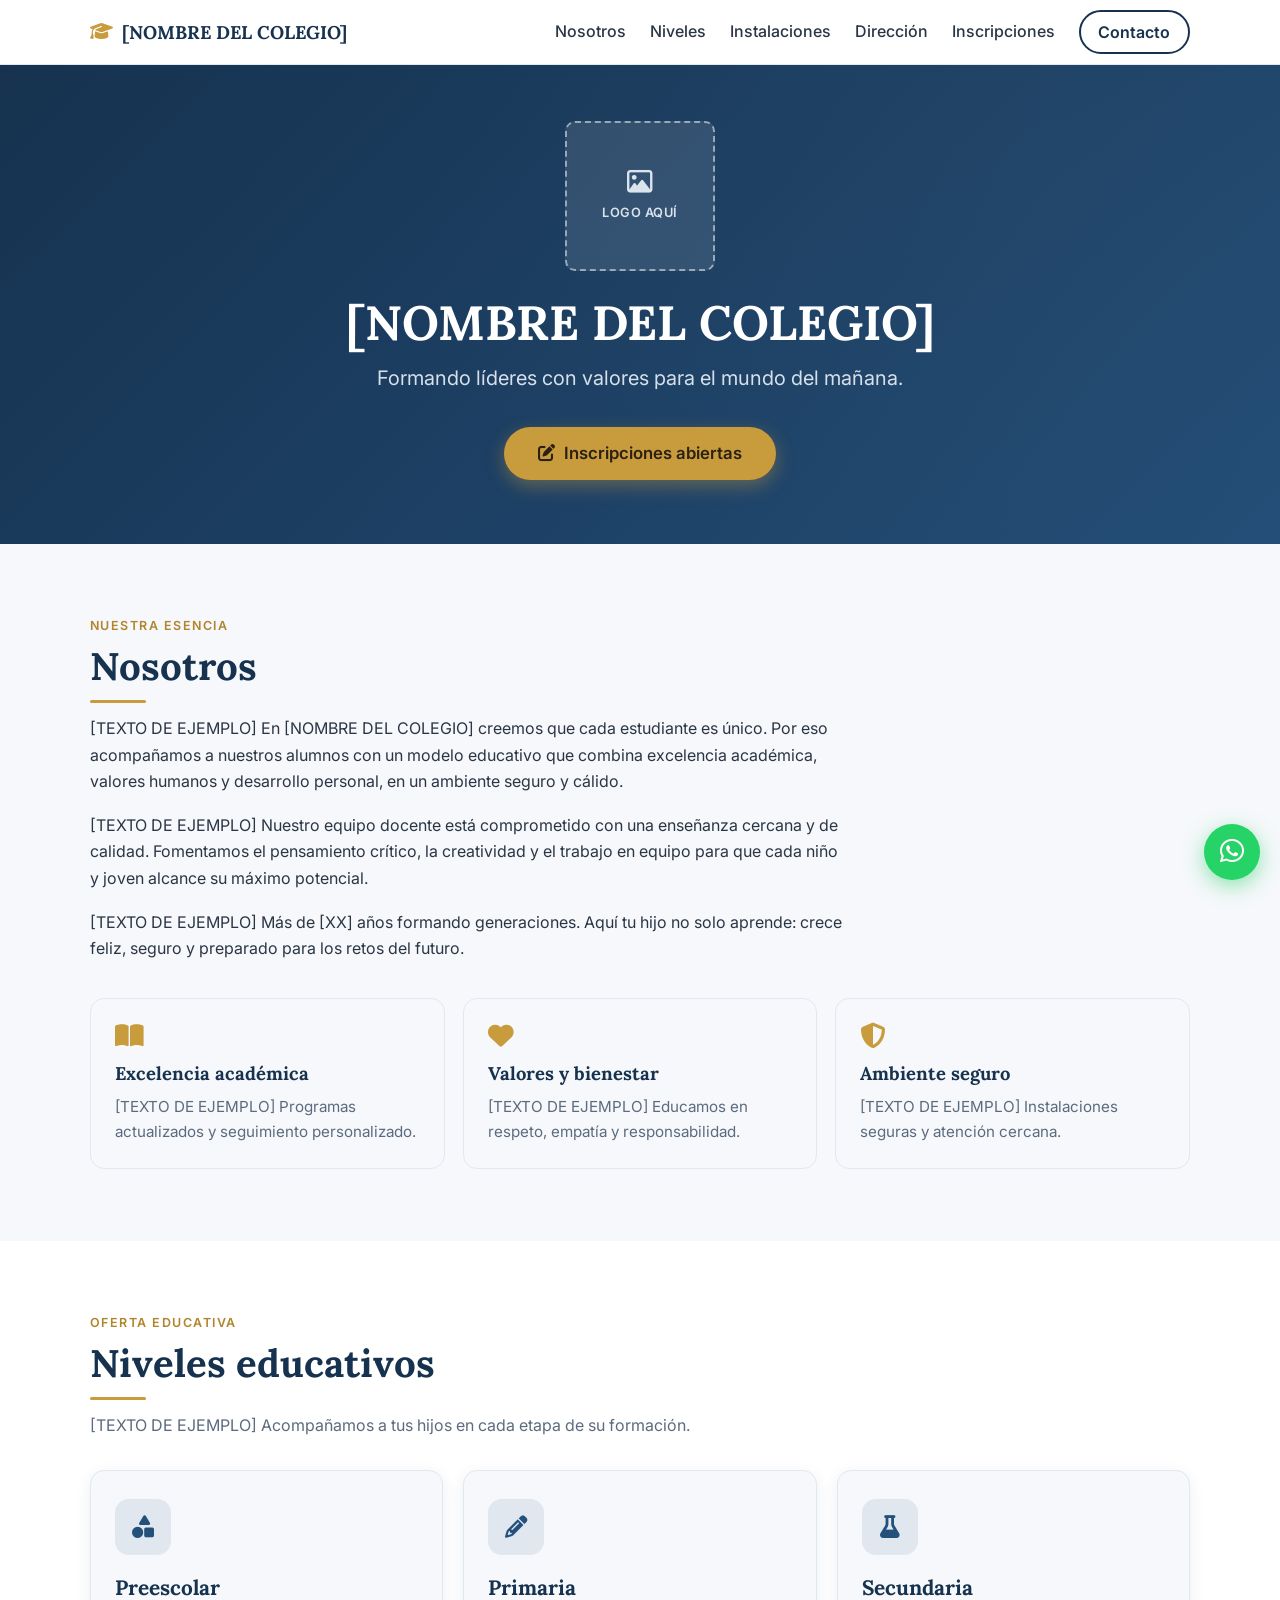
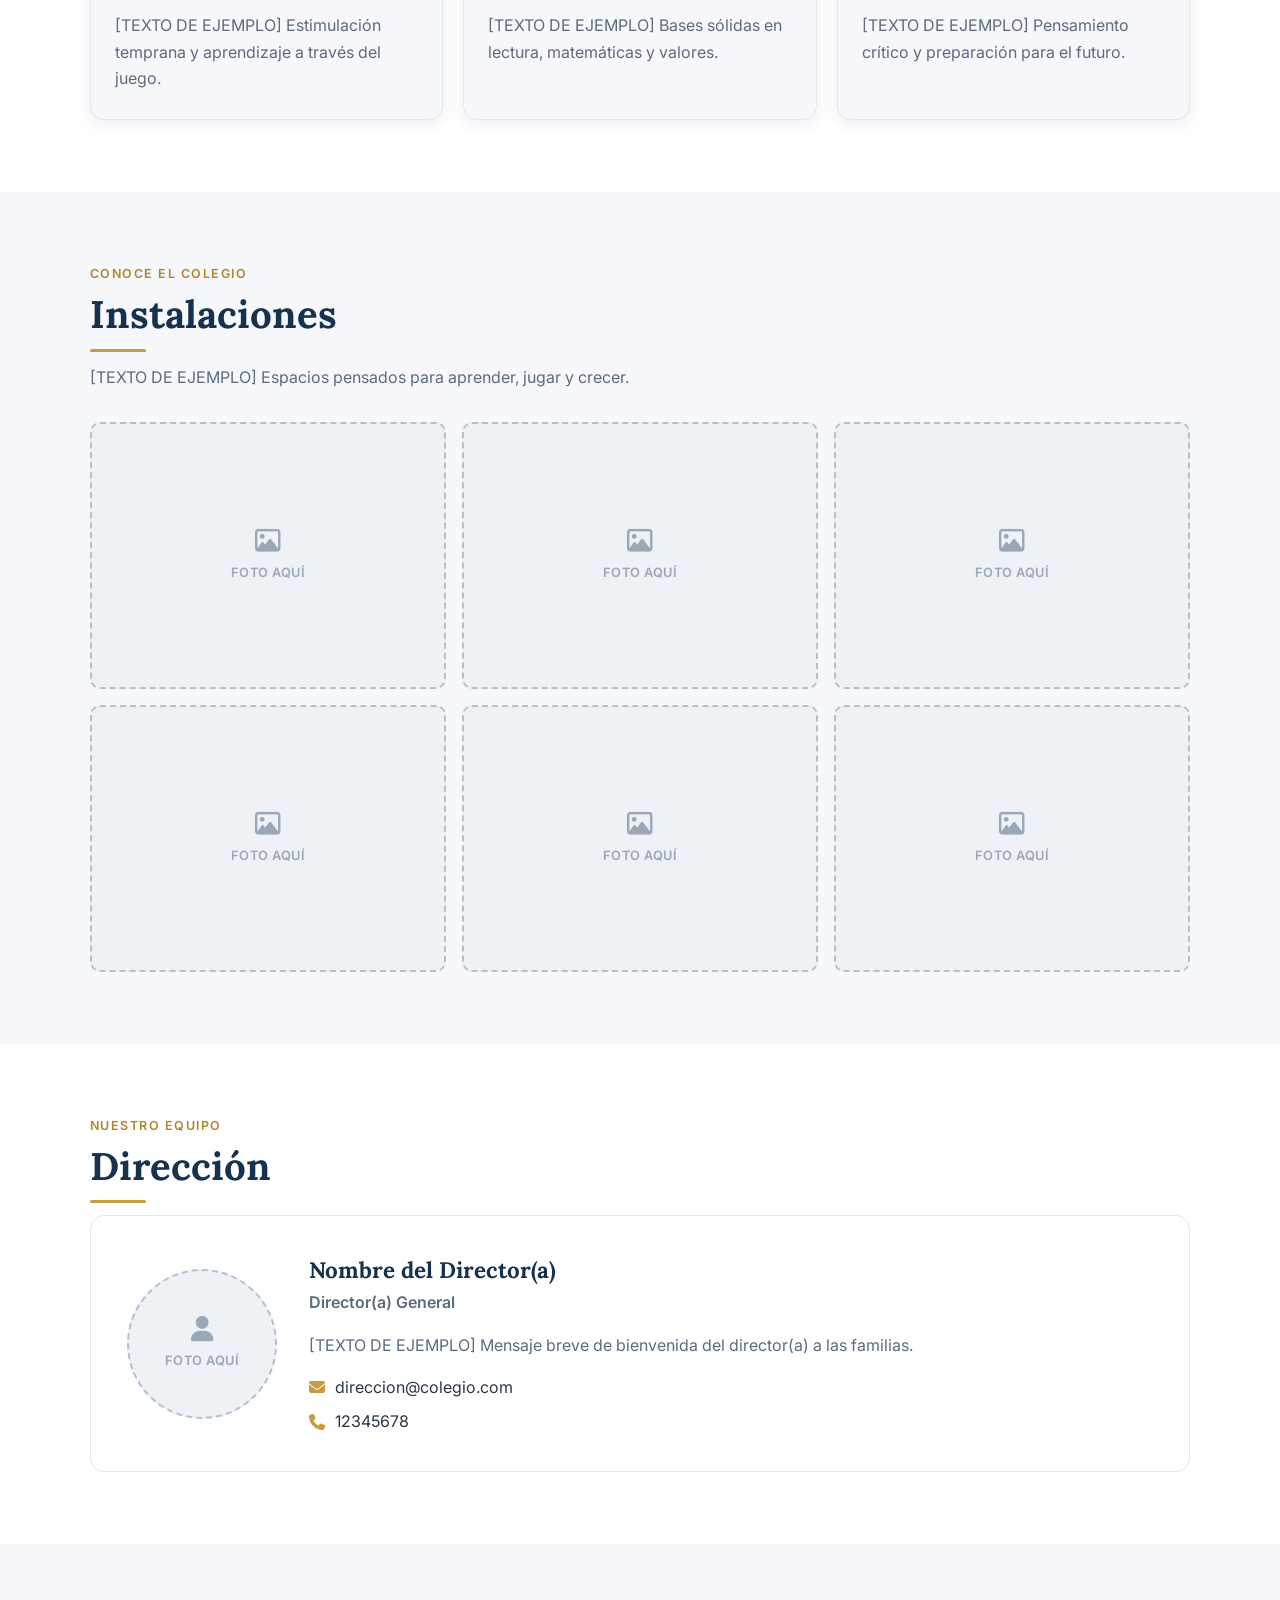
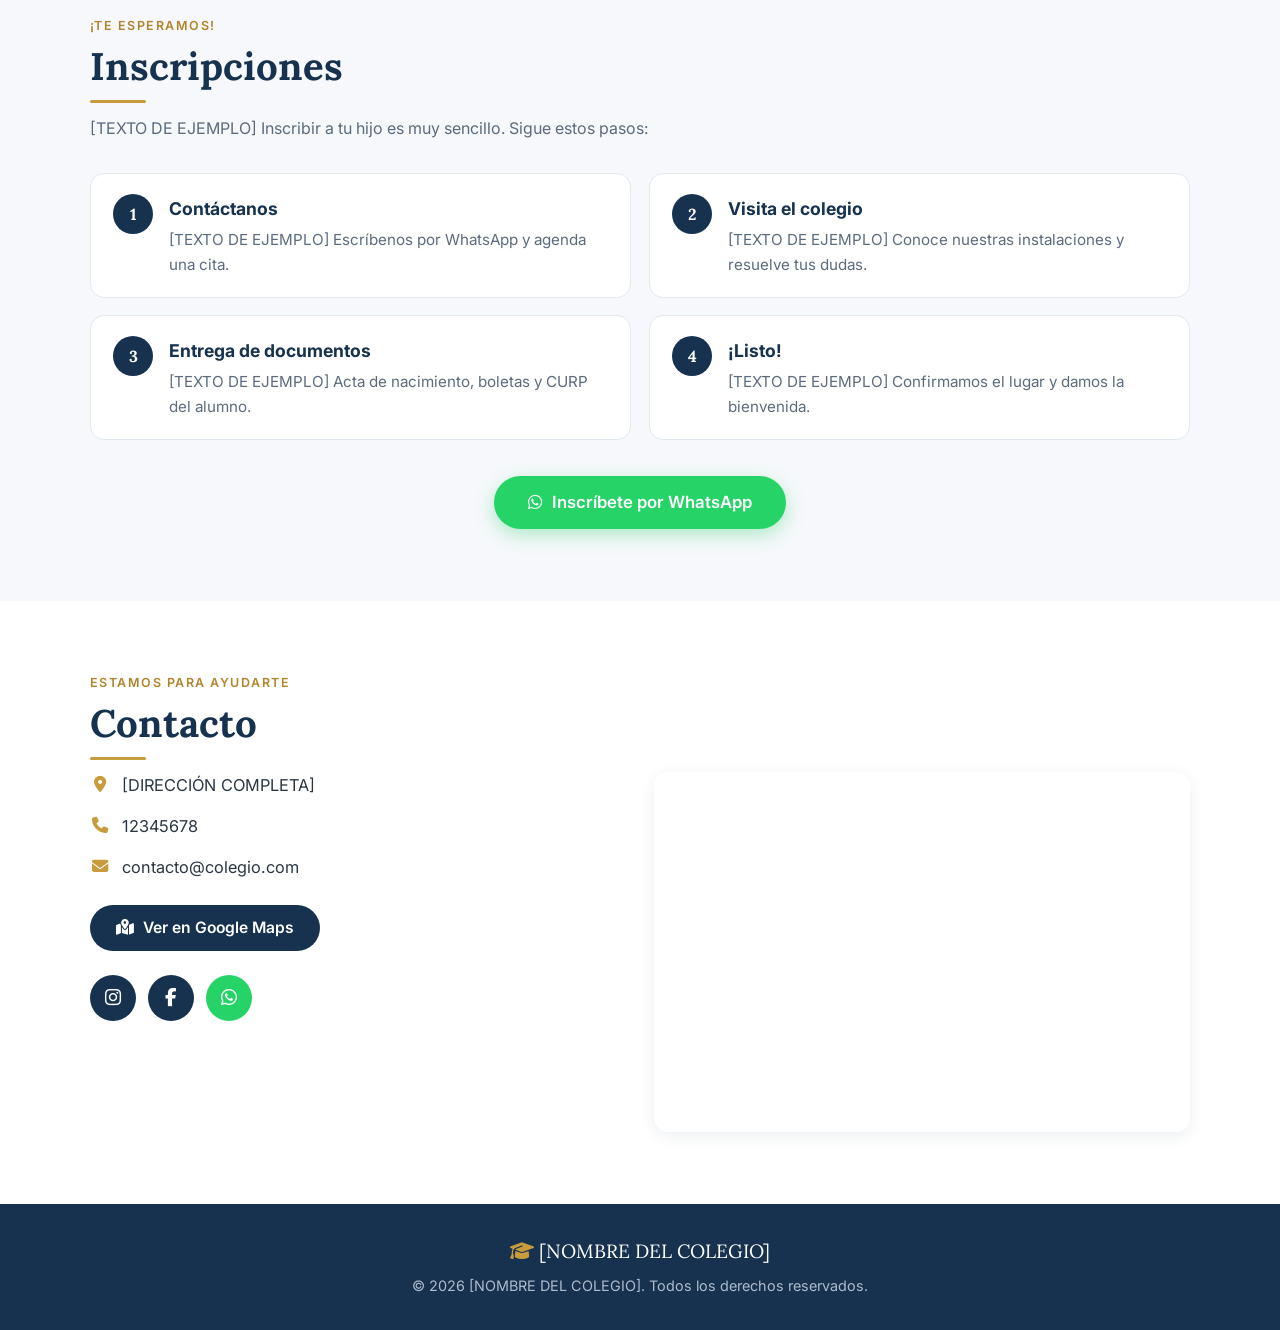
<file: index.html>
<!DOCTYPE html>
<html lang="es">
<head>
  <meta charset="UTF-8" />
  <meta name="viewport" content="width=device-width, initial-scale=1.0" />

  <!-- ============================================================= -->
  <!-- REEMPLAZAR: título de la pestaña del navegador (nombre del colegio) -->
  <title>[NOMBRE DEL COLEGIO] | Inscripciones abiertas</title>
  <!-- REEMPLAZAR: descripción para Google y redes sociales -->
  <meta name="description" content="[NOMBRE DEL COLEGIO] - Educación de calidad para tus hijos. Inscripciones abiertas." />

  <link rel="stylesheet" href="styles.css" />

  <!-- Tipografías (Google Fonts, gratis). Si no hay internet, usa fuentes del sistema. -->
  <link rel="preconnect" href="https://fonts.googleapis.com" />
  <link rel="preconnect" href="https://fonts.gstatic.com" crossorigin />
  <link href="https://fonts.googleapis.com/css2?family=Inter:wght@400;500;600;700&family=Lora:wght@500;600;700&display=swap" rel="stylesheet" />

  <!-- Iconos Font Awesome (gratis, por CDN) -->
  <link rel="stylesheet" href="https://cdnjs.cloudflare.com/ajax/libs/font-awesome/6.5.1/css/all.min.css" />
</head>
<body>

  <!--
  =================================================================
    LISTA DE COSAS QUE DEBES REEMPLAZAR ANTES DE VENDER / PUBLICAR
    (búscalas en este archivo escribiendo: REEMPLAZAR)
  -----------------------------------------------------------------
    [ ] Nombre del colegio  ->  [NOMBRE DEL COLEGIO]
    [ ] Lema / eslogan
    [ ] Textos de "Nosotros", niveles e inscripciones
    [ ] Logo (caja gris "LOGO AQUÍ")
    [ ] Fotos de instalaciones (cajas grises "FOTO AQUÍ")
    [ ] Foto y datos del director(a)
    [ ] Dirección completa
    [ ] Teléfono (ahora dice 12345678)
    [ ] Número de WhatsApp
    [ ] Correo electrónico
    [ ] Link "Ver en Google Maps"
    [ ] Mapa embebido (iframe)
    [ ] Links de Instagram y Facebook
  =================================================================
  -->

  <!-- ===================== ENCABEZADO / MENÚ ===================== -->
  <header class="site-header" id="top">
    <div class="container header-inner">
      <!-- REEMPLAZAR: nombre del colegio -->
      <a href="#top" class="brand">
        <i class="fa-solid fa-graduation-cap"></i>
        <span>[NOMBRE DEL COLEGIO]</span>
      </a>

      <button class="nav-toggle" id="navToggle" aria-label="Abrir menú" aria-expanded="false" aria-controls="navMenu">
        <i class="fa-solid fa-bars"></i>
      </button>

      <nav class="nav" id="navMenu">
        <a href="#nosotros">Nosotros</a>
        <a href="#niveles">Niveles</a>
        <a href="#instalaciones">Instalaciones</a>
        <a href="#direccion">Dirección</a>
        <a href="#inscripciones">Inscripciones</a>
        <a href="#contacto" class="nav-cta">Contacto</a>
      </nav>
    </div>
  </header>

  <!-- ========================== HERO ============================ -->
  <section class="hero" id="inicio">
    <div class="container hero-inner">

      <!-- REEMPLAZAR: pon aquí el logo del colegio.
           Cuando tengas la imagen, borra el <div> de abajo y usa:
           <img src="logo.png" alt="Logo de [NOMBRE DEL COLEGIO]" class="hero-logo" /> -->
      <div class="logo-box">
        <i class="fa-regular fa-image"></i>
        <span>LOGO AQUÍ</span>
      </div>

      <!-- REEMPLAZAR: nombre del colegio -->
      <h1 class="hero-title">[NOMBRE DEL COLEGIO]</h1>

      <!-- REEMPLAZAR: lema / eslogan corto del colegio -->
      <p class="hero-lema">Formando líderes con valores para el mundo del mañana.</p>

      <a href="#contacto" class="btn btn-acento btn-grande">
        <i class="fa-solid fa-pen-to-square"></i> Inscripciones abiertas
      </a>
    </div>
  </section>

  <!-- ======================== NOSOTROS ========================= -->
  <section class="seccion" id="nosotros">
    <div class="container">
      <p class="seccion-kicker">Nuestra esencia</p>
      <h2 class="seccion-titulo">Nosotros</h2>

      <div class="texto-largo">
        <!-- REEMPLAZAR: estos 3 párrafos son de ejemplo. Cámbialos por la filosofía real del colegio. -->
        <p>
          [TEXTO DE EJEMPLO] En [NOMBRE DEL COLEGIO] creemos que cada estudiante es
          único. Por eso acompañamos a nuestros alumnos con un modelo educativo que
          combina excelencia académica, valores humanos y desarrollo personal, en un
          ambiente seguro y cálido.
        </p>
        <p>
          [TEXTO DE EJEMPLO] Nuestro equipo docente está comprometido con una
          enseñanza cercana y de calidad. Fomentamos el pensamiento crítico, la
          creatividad y el trabajo en equipo para que cada niño y joven alcance su
          máximo potencial.
        </p>
        <p>
          [TEXTO DE EJEMPLO] Más de [XX] años formando generaciones. Aquí tu hijo no
          solo aprende: crece feliz, seguro y preparado para los retos del futuro.
        </p>
      </div>

      <!-- Valores / pilares (placeholder, puedes editarlos o borrarlos) -->
      <div class="valores-grid">
        <div class="valor-card">
          <i class="fa-solid fa-book-open"></i>
          <h3>Excelencia académica</h3>
          <p>[TEXTO DE EJEMPLO] Programas actualizados y seguimiento personalizado.</p>
        </div>
        <div class="valor-card">
          <i class="fa-solid fa-heart"></i>
          <h3>Valores y bienestar</h3>
          <p>[TEXTO DE EJEMPLO] Educamos en respeto, empatía y responsabilidad.</p>
        </div>
        <div class="valor-card">
          <i class="fa-solid fa-shield-halved"></i>
          <h3>Ambiente seguro</h3>
          <p>[TEXTO DE EJEMPLO] Instalaciones seguras y atención cercana.</p>
        </div>
      </div>
    </div>
  </section>

  <!-- ===================== NIVELES EDUCATIVOS =================== -->
  <section class="seccion seccion-alt" id="niveles">
    <div class="container">
      <p class="seccion-kicker">Oferta educativa</p>
      <h2 class="seccion-titulo">Niveles educativos</h2>
      <p class="seccion-intro">[TEXTO DE EJEMPLO] Acompañamos a tus hijos en cada etapa de su formación.</p>

      <div class="niveles-grid">
        <!-- REEMPLAZAR: textos de cada nivel. Agrega o quita tarjetas según el colegio. -->
        <article class="nivel-card">
          <div class="nivel-icono"><i class="fa-solid fa-shapes"></i></div>
          <h3>Preescolar</h3>
          <p>[TEXTO DE EJEMPLO] Estimulación temprana y aprendizaje a través del juego.</p>
        </article>

        <article class="nivel-card">
          <div class="nivel-icono"><i class="fa-solid fa-pencil"></i></div>
          <h3>Primaria</h3>
          <p>[TEXTO DE EJEMPLO] Bases sólidas en lectura, matemáticas y valores.</p>
        </article>

        <article class="nivel-card">
          <div class="nivel-icono"><i class="fa-solid fa-flask"></i></div>
          <h3>Secundaria</h3>
          <p>[TEXTO DE EJEMPLO] Pensamiento crítico y preparación para el futuro.</p>
        </article>
      </div>
    </div>
  </section>

  <!-- ======================= INSTALACIONES ===================== -->
  <section class="seccion" id="instalaciones">
    <div class="container">
      <p class="seccion-kicker">Conoce el colegio</p>
      <h2 class="seccion-titulo">Instalaciones</h2>
      <p class="seccion-intro">[TEXTO DE EJEMPLO] Espacios pensados para aprender, jugar y crecer.</p>

      <!-- REEMPLAZAR: cada caja gris por una foto real.
           Cuando tengas las fotos, reemplaza cada <div class="foto-box">...</div> por:
           <img src="instalacion-1.jpg" alt="Descripción de la foto" class="foto-img" /> -->
      <div class="galeria">
        <div class="foto-box"><i class="fa-regular fa-image"></i><span>FOTO AQUÍ</span></div>
        <div class="foto-box"><i class="fa-regular fa-image"></i><span>FOTO AQUÍ</span></div>
        <div class="foto-box"><i class="fa-regular fa-image"></i><span>FOTO AQUÍ</span></div>
        <div class="foto-box"><i class="fa-regular fa-image"></i><span>FOTO AQUÍ</span></div>
        <div class="foto-box"><i class="fa-regular fa-image"></i><span>FOTO AQUÍ</span></div>
        <div class="foto-box"><i class="fa-regular fa-image"></i><span>FOTO AQUÍ</span></div>
      </div>
    </div>
  </section>

  <!-- ===================== DIRECCIÓN / EQUIPO =================== -->
  <section class="seccion seccion-alt" id="direccion">
    <div class="container">
      <p class="seccion-kicker">Nuestro equipo</p>
      <h2 class="seccion-titulo">Dirección</h2>

      <div class="director-card">
        <!-- REEMPLAZAR: foto del director(a).
             Cuando tengas la foto, reemplaza este <div> por:
             <img src="director.jpg" alt="Foto del director(a)" class="director-foto" /> -->
        <div class="director-foto-box">
          <i class="fa-solid fa-user"></i>
          <span>FOTO AQUÍ</span>
        </div>

        <div class="director-info">
          <!-- REEMPLAZAR: nombre del director(a) -->
          <h3>Nombre del Director(a)</h3>
          <p class="director-rol">Director(a) General</p>
          <p>[TEXTO DE EJEMPLO] Mensaje breve de bienvenida del director(a) a las familias.</p>

          <ul class="director-contacto">
            <!-- REEMPLAZAR: correo del director(a) -->
            <li>
              <i class="fa-solid fa-envelope"></i>
              <a href="mailto:direccion@colegio.com">direccion@colegio.com</a>
            </li>
            <!-- REEMPLAZAR: teléfono del director(a) (ahora dice 12345678) -->
            <li>
              <i class="fa-solid fa-phone"></i>
              <a href="tel:12345678">12345678</a>
            </li>
          </ul>
        </div>
      </div>
    </div>
  </section>

  <!-- ======================= INSCRIPCIONES ===================== -->
  <section class="seccion" id="inscripciones">
    <div class="container">
      <p class="seccion-kicker">¡Te esperamos!</p>
      <h2 class="seccion-titulo">Inscripciones</h2>
      <p class="seccion-intro">[TEXTO DE EJEMPLO] Inscribir a tu hijo es muy sencillo. Sigue estos pasos:</p>

      <!-- REEMPLAZAR: pasos reales del proceso de inscripción -->
      <ol class="pasos">
        <li>
          <span class="paso-num">1</span>
          <div>
            <h3>Contáctanos</h3>
            <p>[TEXTO DE EJEMPLO] Escríbenos por WhatsApp y agenda una cita.</p>
          </div>
        </li>
        <li>
          <span class="paso-num">2</span>
          <div>
            <h3>Visita el colegio</h3>
            <p>[TEXTO DE EJEMPLO] Conoce nuestras instalaciones y resuelve tus dudas.</p>
          </div>
        </li>
        <li>
          <span class="paso-num">3</span>
          <div>
            <h3>Entrega de documentos</h3>
            <p>[TEXTO DE EJEMPLO] Acta de nacimiento, boletas y CURP del alumno.</p>
          </div>
        </li>
        <li>
          <span class="paso-num">4</span>
          <div>
            <h3>¡Listo!</h3>
            <p>[TEXTO DE EJEMPLO] Confirmamos el lugar y damos la bienvenida.</p>
          </div>
        </li>
      </ol>

      <div class="centro">
        <!-- REEMPLAZAR: número de WhatsApp.
             Formato wa.me: código de país + número, SIN espacios ni signos.
             Ejemplo México: 52 + 10 dígitos  ->  https://wa.me/521234567890 -->
        <a href="https://wa.me/5212345678" class="btn btn-whatsapp btn-grande" target="_blank" rel="noopener">
          <i class="fa-brands fa-whatsapp"></i> Inscríbete por WhatsApp
        </a>
      </div>
    </div>
  </section>

  <!-- ========================= CONTACTO ========================= -->
  <section class="seccion seccion-alt" id="contacto">
    <div class="container">
      <p class="seccion-kicker">Estamos para ayudarte</p>
      <h2 class="seccion-titulo">Contacto</h2>

      <div class="contacto-grid">
        <!-- Columna de datos -->
        <div class="contacto-datos">
          <ul class="datos-lista">
            <!-- REEMPLAZAR: dirección completa del colegio -->
            <li>
              <i class="fa-solid fa-location-dot"></i>
              <span>[DIRECCIÓN COMPLETA]</span>
            </li>
            <!-- REEMPLAZAR: teléfono (ahora dice 12345678) -->
            <li>
              <i class="fa-solid fa-phone"></i>
              <a href="tel:12345678">12345678</a>
            </li>
            <!-- REEMPLAZAR: correo electrónico -->
            <li>
              <i class="fa-solid fa-envelope"></i>
              <a href="mailto:contacto@colegio.com">contacto@colegio.com</a>
            </li>
          </ul>

          <!-- REEMPLAZAR: link real de Google Maps (el que copiaste de "Compartir").
               Mientras tanto está en "#". -->
          <a href="#" class="btn btn-primario" target="_blank" rel="noopener">
            <i class="fa-solid fa-map-location-dot"></i> Ver en Google Maps
          </a>

          <!-- Redes sociales -->
          <div class="redes">
            <!-- REEMPLAZAR: link de Instagram (pega tu URL en href) -->
            <a href="#" class="red-icono" aria-label="Instagram" target="_blank" rel="noopener">
              <i class="fa-brands fa-instagram"></i>
            </a>
            <!-- REEMPLAZAR: link de Facebook (pega tu URL en href) -->
            <a href="#" class="red-icono" aria-label="Facebook" target="_blank" rel="noopener">
              <i class="fa-brands fa-facebook-f"></i>
            </a>
            <!-- REEMPLAZAR: número de WhatsApp (mismo formato wa.me de arriba) -->
            <a href="https://wa.me/5212345678" class="red-icono red-whatsapp" aria-label="WhatsApp" target="_blank" rel="noopener">
              <i class="fa-brands fa-whatsapp"></i>
            </a>
          </div>
        </div>

        <!-- Columna del mapa -->
        <div class="contacto-mapa">
          <!--
            REEMPLAZAR EL MAPA:
            1. Entra a Google Maps y busca tu colegio.
            2. Clic en "Compartir"  ->  pestaña "Insertar un mapa".
            3. Copia TODO el código <iframe ...></iframe> que te da Google.
            4. Borra el <iframe> de abajo y pega el tuyo en su lugar.
            (El mapa de abajo es solo un ejemplo y no necesita API key.)
          -->
          <iframe
            title="Ubicación del colegio en Google Maps"
            src="https://maps.google.com/maps?q=Ciudad%20de%20M%C3%A9xico&t=&z=12&ie=UTF8&iwloc=&output=embed"
            width="100%"
            height="320"
            style="border:0;"
            allowfullscreen=""
            loading="lazy"
            referrerpolicy="no-referrer-when-downgrade">
          </iframe>
        </div>
      </div>
    </div>
  </section>

  <!-- ========================== FOOTER ========================== -->
  <footer class="site-footer">
    <div class="container">
      <!-- REEMPLAZAR: nombre del colegio -->
      <p class="footer-nombre"><i class="fa-solid fa-graduation-cap"></i> [NOMBRE DEL COLEGIO]</p>
      <!-- El año se actualiza solo con JavaScript (ver script.js) -->
      <p class="footer-copy">&copy; <span id="anio">2026</span> [NOMBRE DEL COLEGIO]. Todos los derechos reservados.</p>
    </div>
  </footer>

  <!-- Botón flotante de WhatsApp (REEMPLAZAR número, mismo formato wa.me) -->
  <a href="https://wa.me/5212345678" class="whatsapp-flotante" aria-label="Escríbenos por WhatsApp" target="_blank" rel="noopener">
    <i class="fa-brands fa-whatsapp"></i>
  </a>

  <script src="script.js"></script>
</body>
</html>
</file>
<file: styles.css>
/* =================================================================
   [NOMBRE DEL COLEGIO] - Hoja de estilos
   Mobile-first y responsive. Editar los colores en :root.
   ================================================================= */

:root {
  /* Paleta sobria y de confianza (azul + dorado) */
  --color-primario: #16324f;        /* azul marino */
  --color-primario-claro: #24507c;  /* azul medio */
  --color-acento: #c89b3c;          /* dorado */
  --color-acento-oscuro: #b0852b;
  --color-whatsapp: #25d366;
  --color-whatsapp-oscuro: #1da851;

  --color-fondo: #f6f8fb;
  --color-superficie: #ffffff;
  --color-texto: #2b3645;
  --color-texto-suave: #5c6b7e;
  --color-borde: #e2e8f0;

  --sombra: 0 4px 16px rgba(22, 50, 79, 0.08);
  --sombra-fuerte: 0 14px 34px rgba(22, 50, 79, 0.14);

  --radio: 14px;
  --radio-sm: 10px;
  --max-ancho: 1140px;
  --fuente-titulo: "Lora", Georgia, "Times New Roman", serif;
  --fuente-texto: "Inter", system-ui, -apple-system, "Segoe UI", Roboto, sans-serif;
}

/* ----------------------------- Reset ----------------------------- */
*,
*::before,
*::after { box-sizing: border-box; }

* { margin: 0; }

html {
  scroll-behavior: smooth;
  -webkit-text-size-adjust: 100%;
}

body {
  font-family: var(--fuente-texto);
  color: var(--color-texto);
  background-color: var(--color-fondo);
  line-height: 1.65;
  font-size: 1rem;
  -webkit-font-smoothing: antialiased;
}

img { max-width: 100%; display: block; }
a { color: inherit; text-decoration: none; }
ul, ol { list-style: none; padding: 0; }

/* ---------------------------- Layout ----------------------------- */
.container {
  width: 100%;
  max-width: var(--max-ancho);
  margin: 0 auto;
  padding: 0 1.25rem;
}

.seccion {
  padding: 3.5rem 0;
}

.seccion-alt {
  background-color: var(--color-superficie);
}

/* Para que el encabezado fijo no tape los títulos al hacer clic en el menú */
section[id] { scroll-margin-top: 80px; }

.seccion-kicker {
  text-transform: uppercase;
  letter-spacing: 0.12em;
  font-size: 0.78rem;
  font-weight: 600;
  color: var(--color-acento-oscuro);
  margin-bottom: 0.4rem;
}

.seccion-titulo {
  font-family: var(--fuente-titulo);
  font-size: 1.85rem;
  line-height: 1.2;
  color: var(--color-primario);
  margin-bottom: 0.75rem;
}

.seccion-titulo::after {
  content: "";
  display: block;
  width: 56px;
  height: 3px;
  margin-top: 0.7rem;
  background: var(--color-acento);
  border-radius: 3px;
}

.seccion-intro {
  color: var(--color-texto-suave);
  max-width: 620px;
  margin-bottom: 2rem;
}

.centro { text-align: center; }

/* ---------------------------- Botones ---------------------------- */
.btn {
  display: inline-flex;
  align-items: center;
  gap: 0.55rem;
  padding: 0.8rem 1.5rem;
  border-radius: 50px;
  font-weight: 600;
  font-size: 0.98rem;
  cursor: pointer;
  border: 2px solid transparent;
  transition: transform 0.15s ease, box-shadow 0.2s ease, background-color 0.2s ease;
  line-height: 1;
}
.btn:hover { transform: translateY(-2px); }
.btn:active { transform: translateY(0); }

.btn-grande { padding: 1rem 2rem; font-size: 1.05rem; }

.btn-acento {
  background-color: var(--color-acento);
  color: #2a2113;
  box-shadow: 0 6px 18px rgba(200, 155, 60, 0.4);
}
.btn-acento:hover { background-color: var(--color-acento-oscuro); }

.btn-primario {
  background-color: var(--color-primario);
  color: #fff;
}
.btn-primario:hover { background-color: var(--color-primario-claro); }

.btn-whatsapp {
  background-color: var(--color-whatsapp);
  color: #fff;
  box-shadow: 0 6px 18px rgba(37, 211, 102, 0.35);
}
.btn-whatsapp:hover { background-color: var(--color-whatsapp-oscuro); }

/* ------------------------- Encabezado/Menú ----------------------- */
.site-header {
  position: sticky;
  top: 0;
  z-index: 100;
  background-color: rgba(255, 255, 255, 0.96);
  backdrop-filter: blur(8px);
  border-bottom: 1px solid var(--color-borde);
  transition: box-shadow 0.2s ease;
}
.site-header.con-sombra { box-shadow: var(--sombra); }

.header-inner {
  display: flex;
  align-items: center;
  justify-content: space-between;
  min-height: 64px;
}

.brand {
  display: flex;
  align-items: center;
  gap: 0.55rem;
  font-family: var(--fuente-titulo);
  font-weight: 700;
  font-size: 1.15rem;
  color: var(--color-primario);
}
.brand i { color: var(--color-acento); }

.nav-toggle {
  background: none;
  border: none;
  font-size: 1.4rem;
  color: var(--color-primario);
  cursor: pointer;
  padding: 0.4rem;
  line-height: 1;
}

.nav {
  display: none;
  position: absolute;
  top: 100%;
  left: 0;
  right: 0;
  flex-direction: column;
  background-color: var(--color-superficie);
  border-bottom: 1px solid var(--color-borde);
  padding: 0.5rem 1.25rem 1rem;
  box-shadow: var(--sombra);
}
.nav.abierto { display: flex; }

.nav a {
  padding: 0.7rem 0.25rem;
  font-weight: 500;
  color: var(--color-texto);
  border-bottom: 1px solid var(--color-borde);
}
.nav a:last-child { border-bottom: none; }
.nav a:hover { color: var(--color-acento-oscuro); }

.nav-cta {
  color: var(--color-primario) !important;
  font-weight: 600 !important;
}

/* ------------------------------ Hero ----------------------------- */
.hero {
  background:
    linear-gradient(135deg, rgba(22, 50, 79, 0.94), rgba(36, 80, 124, 0.9)),
    radial-gradient(circle at 80% 20%, rgba(200, 155, 60, 0.25), transparent 55%);
  background-color: var(--color-primario);
  color: #fff;
  text-align: center;
  padding: 3.5rem 0 4rem;
}

.hero-inner {
  display: flex;
  flex-direction: column;
  align-items: center;
}

.logo-box,
.foto-box,
.director-foto-box {
  display: flex;
  flex-direction: column;
  align-items: center;
  justify-content: center;
  gap: 0.5rem;
  color: #9aa7b6;
  background-color: #eef1f5;
  border: 2px dashed #b6c0cc;
  border-radius: var(--radio-sm);
  font-weight: 600;
  font-size: 0.8rem;
  letter-spacing: 0.04em;
  text-align: center;
}
.logo-box i,
.foto-box i,
.director-foto-box i { font-size: 1.6rem; }

.logo-box {
  width: 150px;
  height: 150px;
  margin-bottom: 1.5rem;
  background-color: rgba(255, 255, 255, 0.1);
  border-color: rgba(255, 255, 255, 0.5);
  color: #dbe3ec;
}

.hero-logo {
  width: 150px;
  height: auto;
  margin-bottom: 1.5rem;
}

.hero-title {
  font-family: var(--fuente-titulo);
  font-size: 2.1rem;
  line-height: 1.15;
  margin-bottom: 0.75rem;
}

.hero-lema {
  font-size: 1.1rem;
  color: #d7e0ea;
  max-width: 540px;
  margin-bottom: 2rem;
}

/* --------------------------- Nosotros ---------------------------- */
.texto-largo p { margin-bottom: 1.1rem; max-width: 760px; }

.valores-grid {
  display: grid;
  grid-template-columns: 1fr;
  gap: 1.1rem;
  margin-top: 2.25rem;
}

.valor-card {
  background-color: var(--color-fondo);
  border: 1px solid var(--color-borde);
  border-radius: var(--radio);
  padding: 1.5rem;
}
.seccion-alt .valor-card { background-color: var(--color-superficie); }
.valor-card i {
  font-size: 1.6rem;
  color: var(--color-acento);
  margin-bottom: 0.6rem;
}
.valor-card h3 {
  font-family: var(--fuente-titulo);
  color: var(--color-primario);
  font-size: 1.15rem;
  margin-bottom: 0.35rem;
}
.valor-card p { color: var(--color-texto-suave); font-size: 0.95rem; }

/* ----------------------------- Niveles --------------------------- */
.niveles-grid {
  display: grid;
  grid-template-columns: 1fr;
  gap: 1.25rem;
}

.nivel-card {
  background-color: var(--color-superficie);
  border: 1px solid var(--color-borde);
  border-radius: var(--radio);
  padding: 1.75rem 1.5rem;
  box-shadow: var(--sombra);
  transition: transform 0.18s ease, box-shadow 0.2s ease;
}
.seccion-alt .nivel-card { background-color: var(--color-fondo); }
.nivel-card:hover { transform: translateY(-4px); box-shadow: var(--sombra-fuerte); }

.nivel-icono {
  width: 56px;
  height: 56px;
  display: flex;
  align-items: center;
  justify-content: center;
  border-radius: 14px;
  background-color: rgba(36, 80, 124, 0.1);
  color: var(--color-primario-claro);
  font-size: 1.4rem;
  margin-bottom: 1rem;
}
.nivel-card h3 {
  font-family: var(--fuente-titulo);
  color: var(--color-primario);
  font-size: 1.3rem;
  margin-bottom: 0.4rem;
}
.nivel-card p { color: var(--color-texto-suave); }

/* -------------------------- Instalaciones ------------------------ */
.galeria {
  display: grid;
  grid-template-columns: repeat(2, 1fr);
  gap: 0.85rem;
}

.foto-box,
.foto-img {
  aspect-ratio: 4 / 3;
  width: 100%;
  border-radius: var(--radio-sm);
}
.foto-img { object-fit: cover; }

/* ----------------------- Dirección / Equipo ---------------------- */
.director-card {
  display: flex;
  flex-direction: column;
  align-items: center;
  text-align: center;
  gap: 1.5rem;
  background-color: var(--color-fondo);
  border: 1px solid var(--color-borde);
  border-radius: var(--radio);
  padding: 2rem 1.5rem;
}
.seccion-alt .director-card { background-color: var(--color-superficie); }

.director-foto-box,
.director-foto {
  width: 150px;
  height: 150px;
  border-radius: 50%;
  flex-shrink: 0;
}
.director-foto { object-fit: cover; }
.director-foto-box { border-radius: 50%; }

.director-info h3 {
  font-family: var(--fuente-titulo);
  color: var(--color-primario);
  font-size: 1.4rem;
}
.director-rol {
  color: var(--color-acento-oscuro);
  font-weight: 600;
  margin-bottom: 0.6rem;
}
.director-info > p { color: var(--color-texto-suave); margin-bottom: 1rem; }

.director-contacto {
  display: flex;
  flex-direction: column;
  gap: 0.5rem;
  align-items: center;
}
.director-contacto li {
  display: flex;
  align-items: center;
  gap: 0.6rem;
  color: var(--color-texto);
}
.director-contacto i { color: var(--color-acento); }

/* -------------------------- Inscripciones ------------------------ */
.pasos {
  display: grid;
  grid-template-columns: 1fr;
  gap: 1.1rem;
  margin-bottom: 2.25rem;
}
.pasos li {
  display: flex;
  gap: 1rem;
  align-items: flex-start;
  background-color: var(--color-superficie);
  border: 1px solid var(--color-borde);
  border-radius: var(--radio);
  padding: 1.25rem 1.4rem;
}
.seccion-alt .pasos li { background-color: var(--color-fondo); }

.paso-num {
  flex-shrink: 0;
  width: 40px;
  height: 40px;
  display: flex;
  align-items: center;
  justify-content: center;
  border-radius: 50%;
  background-color: var(--color-primario);
  color: #fff;
  font-weight: 700;
  font-family: var(--fuente-titulo);
}
.pasos h3 {
  font-size: 1.1rem;
  color: var(--color-primario);
  margin-bottom: 0.2rem;
}
.pasos p { color: var(--color-texto-suave); font-size: 0.95rem; }

/* ----------------------------- Contacto -------------------------- */
.contacto-grid {
  display: grid;
  grid-template-columns: 1fr;
  gap: 1.75rem;
}

.datos-lista {
  display: flex;
  flex-direction: column;
  gap: 0.9rem;
  margin-bottom: 1.5rem;
}
.datos-lista li {
  display: flex;
  align-items: flex-start;
  gap: 0.75rem;
  font-size: 1.02rem;
}
.datos-lista i {
  color: var(--color-acento);
  margin-top: 0.25rem;
  width: 20px;
  text-align: center;
}
.datos-lista a:hover { color: var(--color-acento-oscuro); }

.redes {
  display: flex;
  gap: 0.75rem;
  margin-top: 1.5rem;
}
.red-icono {
  width: 46px;
  height: 46px;
  display: flex;
  align-items: center;
  justify-content: center;
  border-radius: 50%;
  background-color: var(--color-primario);
  color: #fff;
  font-size: 1.15rem;
  transition: transform 0.15s ease, background-color 0.2s ease;
}
.red-icono:hover { transform: translateY(-3px); background-color: var(--color-primario-claro); }
.red-whatsapp { background-color: var(--color-whatsapp); }
.red-whatsapp:hover { background-color: var(--color-whatsapp-oscuro); }

.contacto-mapa iframe {
  display: block;
  border-radius: var(--radio);
  box-shadow: var(--sombra);
  width: 100%;
}

/* ------------------------------ Footer --------------------------- */
.site-footer {
  background-color: var(--color-primario);
  color: #d7e0ea;
  text-align: center;
  padding: 2rem 0;
}
.footer-nombre {
  font-family: var(--fuente-titulo);
  font-size: 1.2rem;
  color: #fff;
  margin-bottom: 0.4rem;
}
.footer-nombre i { color: var(--color-acento); }
.footer-copy { font-size: 0.9rem; color: #aebccb; }

/* ----------------------- WhatsApp flotante ----------------------- */
.whatsapp-flotante {
  position: fixed;
  bottom: 20px;
  right: 20px;
  width: 56px;
  height: 56px;
  display: flex;
  align-items: center;
  justify-content: center;
  border-radius: 50%;
  background-color: var(--color-whatsapp);
  color: #fff;
  font-size: 1.7rem;
  box-shadow: 0 6px 20px rgba(37, 211, 102, 0.5);
  z-index: 90;
  transition: transform 0.15s ease;
}
.whatsapp-flotante:hover { transform: scale(1.08); }

/* =================================================================
   RESPONSIVE - Tablet (>= 768px)
   ================================================================= */
@media (min-width: 768px) {
  .seccion { padding: 4.5rem 0; }
  .seccion-titulo { font-size: 2.2rem; }
  .hero-title { font-size: 3rem; }
  .hero-lema { font-size: 1.25rem; }

  .valores-grid { grid-template-columns: repeat(3, 1fr); }
  .niveles-grid { grid-template-columns: repeat(3, 1fr); }
  .galeria { grid-template-columns: repeat(3, 1fr); gap: 1rem; }

  .pasos {
    grid-template-columns: repeat(2, 1fr);
  }

  .director-card {
    flex-direction: row;
    text-align: left;
    align-items: center;
    padding: 2.25rem;
    gap: 2rem;
  }
  .director-contacto { align-items: flex-start; }

  .contacto-grid { grid-template-columns: 1fr 1fr; align-items: start; }
  .contacto-mapa iframe { height: 100%; min-height: 360px; }
}

/* =================================================================
   RESPONSIVE - Escritorio (>= 992px): se muestra el menú completo
   ================================================================= */
@media (min-width: 992px) {
  .nav-toggle { display: none; }

  .nav {
    display: flex;
    position: static;
    flex-direction: row;
    align-items: center;
    gap: 1.5rem;
    background: none;
    border: none;
    padding: 0;
    box-shadow: none;
  }
  .nav a {
    padding: 0.3rem 0;
    border-bottom: 2px solid transparent;
  }
  .nav a:hover { border-bottom-color: var(--color-acento); }
  .nav-cta {
    border: 2px solid var(--color-primario) !important;
    border-radius: 50px;
    padding: 0.45rem 1.1rem !important;
  }
  .nav-cta:hover {
    background-color: var(--color-primario);
    color: #fff !important;
    border-bottom-color: var(--color-primario) !important;
  }

  .seccion-titulo { font-size: 2.4rem; }
}

/* Accesibilidad: respeta a quien prefiere menos animaciones */
@media (prefers-reduced-motion: reduce) {
  html { scroll-behavior: auto; }
  * { transition: none !important; }
}
</file>
